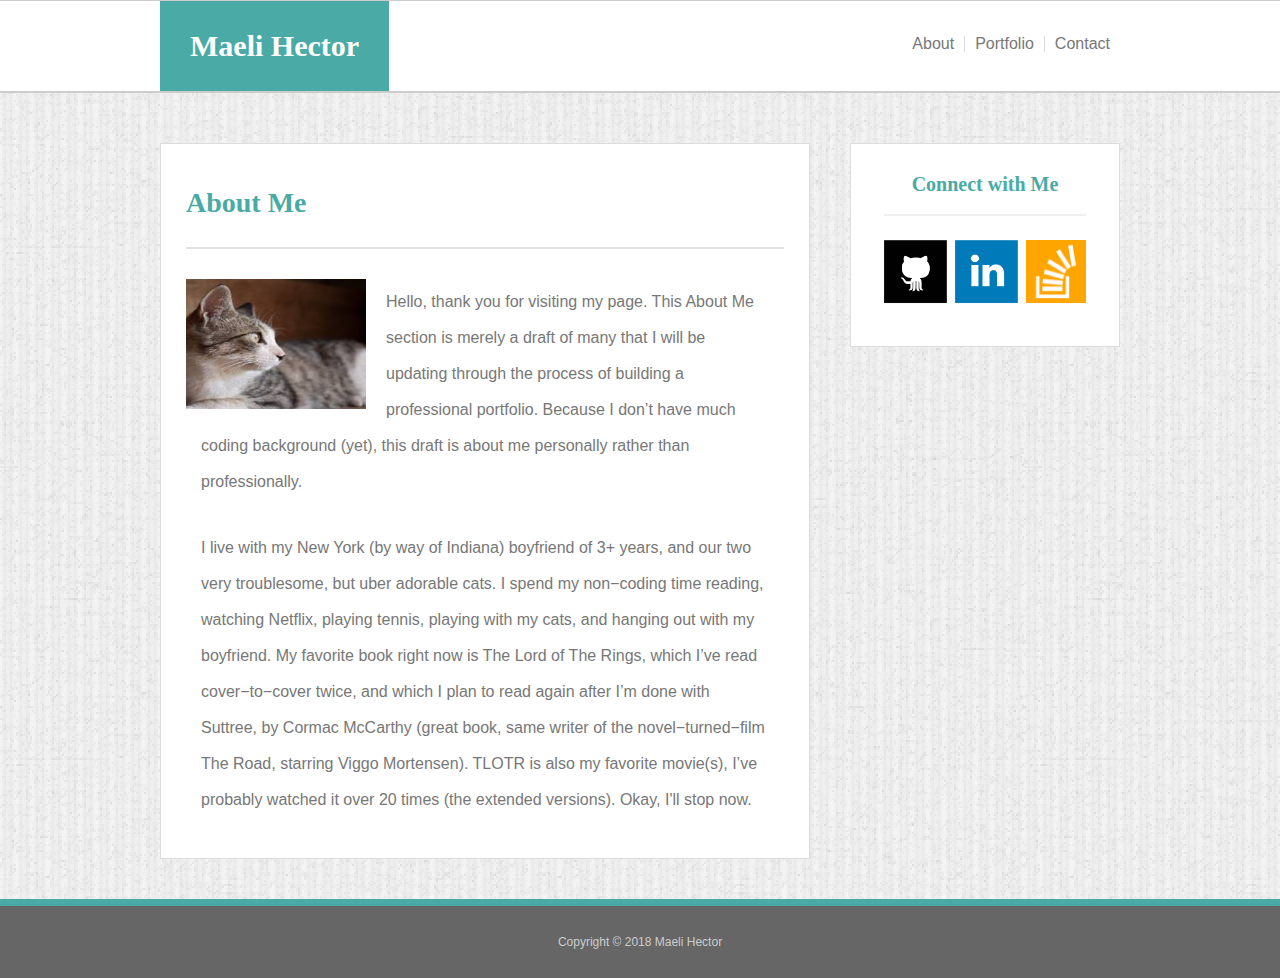
<file: index.html>
<!DOCTYPE html>
<html lang="en-US">
<head>
    <meta charset="utf-8"/>
    <meta name="viewport" content="width=device-width, initial-scale=1, shrink-to-fit=no">
    <title>Responsive Portfolio</title>
    <link rel="stylesheet" type="text/css" href="assets/css/reset.css"/>
    <link rel="stylesheet" type="text/css" href="assets/css/style.css"/>
</head>
<body>
<!-- Beginning of first block. -->
<div class="header">
    <section class="full">

        <div class="left">
            <h2>Maeli Hector</h2>
        </div>
                
        <nav>
            <div class="right">
                <a href="#" target="_top">About</a>
            </div>
                                            
            <div class="right leftborder">
                <a href="./portfolio.html">Portfolio</a>
            </div>
                                    
            <div class="right leftborder">
                <a href="./contact.html">Contact</a>
            </div>  
        </nav>            
    </section> 
</div>
<!-- End of first block (header) and beginning of middle block-->
<div class="middle">
    <div class="full">
        <article class="article">
        
            <div class="title">
                <h2>About Me</h2>
            </div>
        
            <div class="row"> 
                
                    
                    <img class="padding med" src="assets/images/placeholder-profile-picture.jpg" alt="placeholder picture of cat relaxing">
                
                <p>
                    Hello, thank you for visiting my page. 
                    This About Me section is merely a draft 
                    of many that I will be updating through the 
                    process of building a professional portfolio. 
                    Because I don’t have much coding background &lpar;yet&rpar;, 
                    this draft is about me <i>personally</i> rather than professionally.  
                </p>
        
                <p>
                    I live with my New York &lpar;by way of Indiana&rpar; boyfriend of 3+ years, 
                    and our two very troublesome, but uber adorable cats.   
                    I spend my non&minus;coding time reading, watching Netflix, playing tennis, 
                    playing with my cats, and hanging out with my boyfriend. 
                    My favorite book right now is The Lord of The Rings, 
                    which I’ve read cover&minus;to&minus;cover twice, and which I plan to read again after 
                    I’m done with Suttree, by Cormac McCarthy &lpar;great book, 
                    same writer of the novel&minus;turned&minus;film The Road, starring Viggo Mortensen&rpar;. 
                    TLOTR is also my favorite movie&lpar;s&rpar;, I’ve probably watched it over 20 times 
                    &lpar;the extended versions&rpar;. Okay, I'll stop now.
   
                </p> 
     
            </div>

        </article>        

        <aside>
        
            <div class="connect">
                <h3>Connect with Me</h3>
            </div>   

            <div class="box-set">
            <a  href ="https://github.com/maelihector" target="_blank"><img class="box box-1" src="assets/images/github.png" alt="github octocat logo"></a>
            <a  href ="https://www.linkedin.com/in/maeli-hector/" target="_blank"><img class="box box-2" src="assets/images/linkedin.png" alt="linkedin logo"></a>
            <a  href ="https://stackoverflow.com/users/9155426/maeli-hector/" target="_blank"><img class="box box-3" src="assets/images/stackoverflow.png" alt="stackoverflow logo"></a>
            </div>

        </aside>
    </div>    
</div> 
<!-- End of middle block. -->
<footer>
    Copyright &copy; 2018 Maeli Hector
</footer>

</body>
</html>
</file>
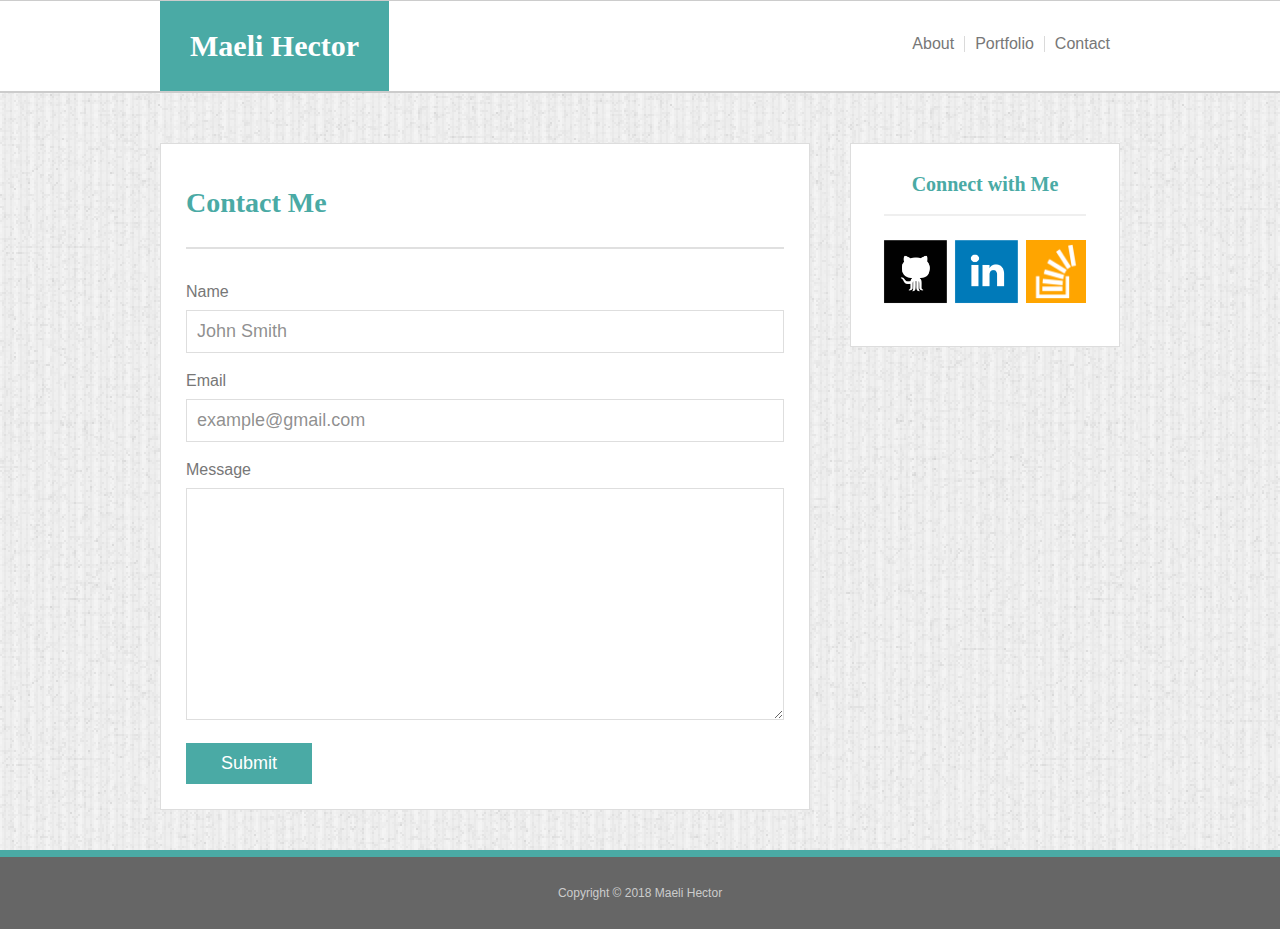
<file: contact.html>
<!DOCTYPE html>
<html lang="en-US">
<head>
    <meta charset="utf-8"/>
    <meta name="viewport" content="width=device-width, initial-scale=1, shrink-to-fit=no">
    <title>Contact Page</title>
    <link rel="stylesheet" type="text/css" href="assets/css/reset.css"/>
    <link rel="stylesheet" type="text/css" href="assets/css/style.css"/>
</head>
<body>

<!-- Beginning of first block. -->
<div class="header">
    <section class="full">

        <div class="left">
            <h2>Maeli Hector</h2>
        </div>
                
        <nav>
            <div class="right">
                <a href="./index.html">About</a>
            </div>
                                            
            <div class="right leftborder">
                <a href="./portfolio.html">Portfolio</a>
            </div>
                                    
            <div class="right leftborder">
                <a href="#" target="_top">Contact</a>
            </div>  
        </nav>            
    </section> 
</div>
<!-- End of first block (header) and beginning of middle block-->
<div class="middle">
    <div class="full">
        <article class="article">
        
            <div class="title">
                <h2>Contact Me</h2>
            </div>
            <div>
                    <form action="#" target="_top">
                        Name<br>
                        <input type="text" name="user_name" value="John Smith">
                        <br>
                        Email<br>
                        <input type="text" name="user_email" value="example@gmail.com">
                        Message<br>
                        <textarea name="message" rows="10" cols="30"></textarea>
                        <br>                
                        <div class="button">
                            <button type="submit">Submit</button>
                        </div>
                    </form>

            </div>   

        </article>        
        <!-- Begining of Connect with Me (still inside middle). -->
        <aside>
        
            <div class="connect">
                <h3>Connect with Me</h3>
            </div>   

            <div class="box-set">
            <a  href ="https://github.com/maelihector" target="_blank"><img class="box box-1" src="assets/images/github.png" alt="github octocat logo"></a>
            <a  href ="https://www.linkedin.com/in/maeli-hector/" target="_blank"><img class="box box-2" src="assets/images/linkedin.png" alt="linkedin logo"></a>
            <a  href ="https://stackoverflow.com/users/9155426/maeli-hector/" target="_blank"><img class="box box-3" src="assets/images/stackoverflow.png" alt="stackoverflow logo"></a>
            </div>

        </aside>
    </div>    
</div> 
<!-- End of middle block -->
<footer>
    Copyright &copy; 2018 Maeli Hector
</footer>

</body>
</html>
</file>
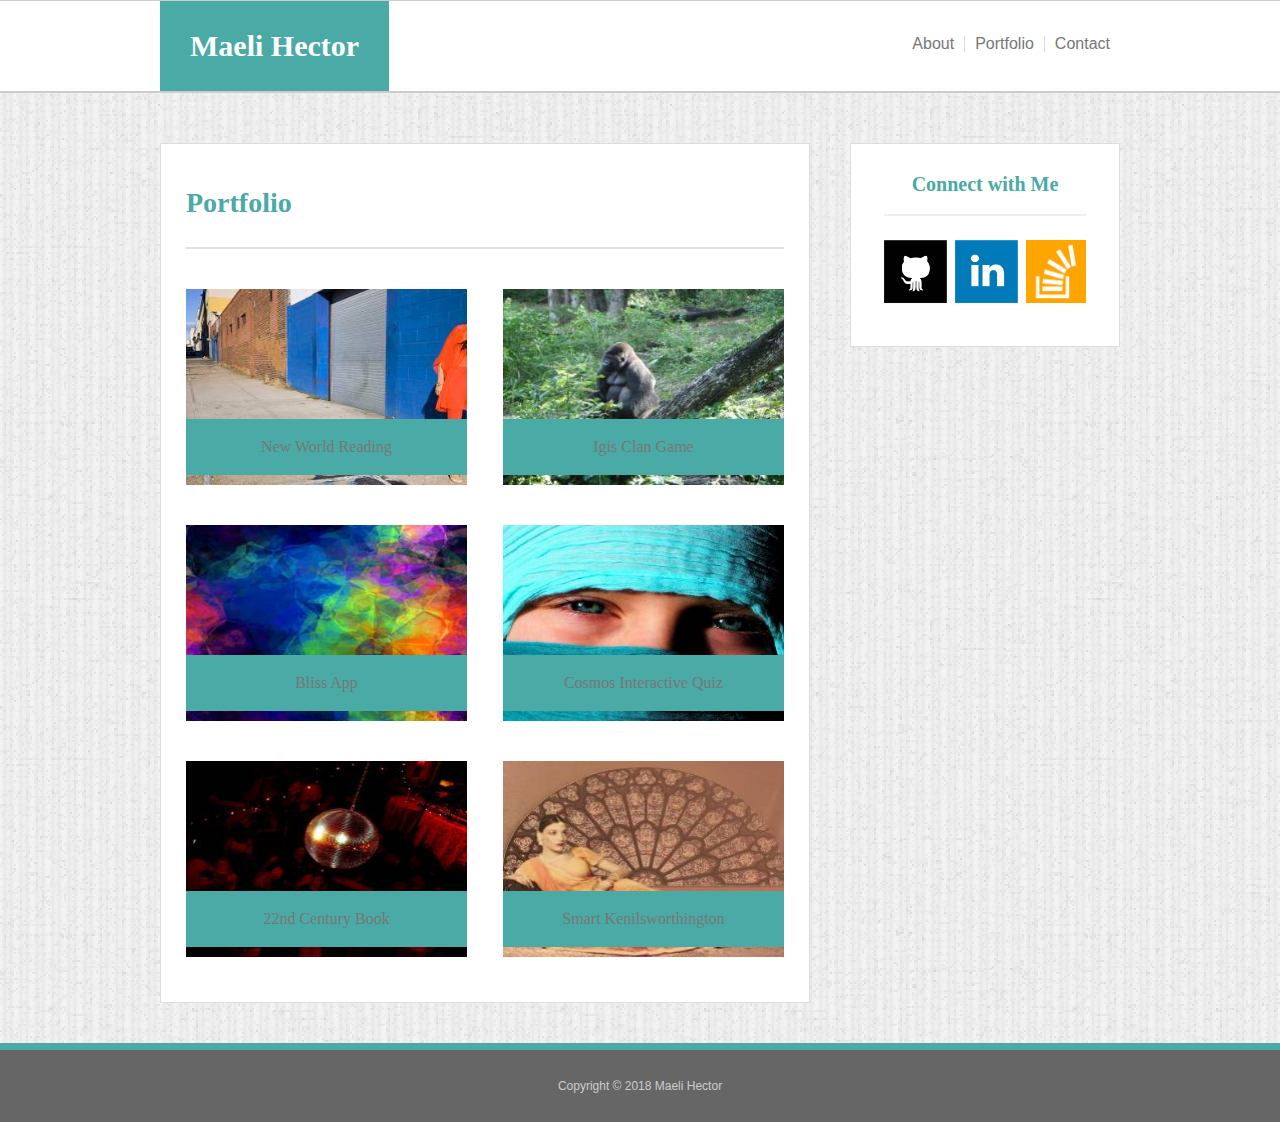
<file: portfolio.html>
<!DOCTYPE html>
<html lang="en-US">
<head>
    <meta charset="utf-8"/>
    <meta name="viewport" content="width=device-width, initial-scale=1, shrink-to-fit=no">
    <title>Portfolio</title>
    <link rel="stylesheet" type="text/css" href="assets/css/reset.css"/>
    <link rel="stylesheet" type="text/css" href="assets/css/style.css"/>
</head>
<body>
<!-- Beginning of first block. -->
<div class="header">
    <section class="full">

        <div class="left">
            <h2>Maeli Hector</h2>
        </div>
                
        <nav>
            <div class="right">
                <a href="./index.html">About</a>
            </div>
                                            
            <div class="right leftborder">
                <a href="#" target="_top">Portfolio</a>
            </div>
                                    
            <div class="right leftborder">
                <a href="./contact.html">Contact</a>
            </div>  
        </nav>            
    </section> 
</div>
<!-- End of first block (header) and beginning of middle block-->
<div class="middle">
    <div class="full">
        <article class="article">
        
            <div class="title">
                <h2>Portfolio</h2>
            </div>
        
            <div>
                <figure class="background portfolio-1" title="placeholder picture of city, colorful buildings with a half-visible, standing woman in fully red clothing">
                        <div class="banner"><a href="#" target="_top">New World Reading</a>
                        </div>
                </figure>
                <figure class="background portfolio-2" title="placeholder picture of animals, relaxed gorilla sitting in the middle of a lush jungle">
                        <div class="banner"><a href="#" target="_top">Igis Clan Game</a>
                        </div>
                </figure>
                <figure class="background portfolio-3" title="placeholder picture of abstract art, colorful smoke on black background">
                        <div class="banner"><a href="#" target="_top">Bliss App</a>
                        </div>
                </figure>
                <figure class="background portfolio-4" title="placeholder picture of people, close up of a woman's face wearing turquoise coverings on head and mouth">
                        <div class="banner"><a href="#" target="_top">Cosmos Interactive Quiz</a>
                        </div>
                </figure>
                <figure class="background portfolio-5" title="placeholder picutre of nightlife, silver disco ball hanging in a dark club">
                        <div class="banner"><a href="#" target="_top">22nd Century Book</a>
                        </div>
                </figure>
                <figure class="background portfolio-6" title="placeholder picture of art, painting of beautiful Indian woman reclining on a pillow">
                        <div class="banner"><a href="#" target="_top">Smart Kenilsworthington</a>
                        </div>
                </figure>
            </div>
        </article>        
        <!--Icons section starts here.-->
        <aside>
        
            <div class="connect">
                <h3>Connect with Me</h3>
            </div>   

            <div class="box-set">
            <a  href ="https://github.com/maelihector" target="_blank"><img class="box box-1" src="assets/images/github.png" alt="github octocat logo"></a>
            <a  href ="https://www.linkedin.com/in/maeli-hector/" target="_blank"><img class="box box-2" src="assets/images/linkedin.png" alt="linkedin logo"></a>
            <a  href ="https://stackoverflow.com/users/9155426/maeli-hector/" target="_blank"><img class="box box-3" src="assets/images/stackoverflow.png" alt="stackoverflow logo"></a>
            </div>

        </aside>
    </div>    
</div> 
<!-- End of middle. -->
<footer>
    Copyright &copy; 2018 Maeli Hector
</footer>

</body>
</html>
</file>
<file: assets/css/style.css>
* {
    box-sizing: border-box;
    font-family: 'Arial', 'Helvetica Neue', Helvetica, sans-serif;
    font-size: 18px;
}

body {
    background-image: url('../images/textured_stripes_@2X.png');
}

/* Begining of header */

.header {
    width: 100%;
    background: #ffffff;
    border-bottom: 2px solid #cccccc;
    border-top: 1px solid #cccccc;
    
}

.full {
    overflow: auto;
    width: 960px;
    margin: 0 auto;
}

.left {
    background: #4aaaa5;
    float: left;
    padding: 30px;
    color: #ffffff;
    font-family: Georgia, 'Times New Roman', Times, serif;
    font-size: 30px;
    font-weight: bold;
}

nav {
    float: right;
    margin-top: 35px;
    color: #777777d1;
    font-family: Arial, Helvetica, sans-serif;
}
.right {
    float: left;
    padding: 0px 10px 0px 10px;
}

.leftborder {
    border-left: 1px solid #ccccccba;
}
  
/* This adds pseudo classes to the .header links */

a {
    color: #777777;
    text-decoration: none;
    transition: background-color .5s;
}

a:link {
    color: #777777;
}

a:visited {
    color: #106460;
}

a:hover {
    color: #8aece7;
}

a:active {
    color: #C14A4A;
}

a:focus {
    color: #46f1eb;
}



/* End of header */

/* Beginning of middle */
  
.middle {
    width: 100%;
    margin-top: 50px;
}

article {
    background: #ffffff;
    border: 1px solid #dddddd;
    padding: 25px;
    width: 650px;
    float: left;
}

.title {
    margin-bottom: 20px;
    padding: 20px 20px 30px 0px;
    border-bottom: 2.5px solid #dddddde6;
    font-family: Georgia, 'Times New Roman', Times, serif;
    font-size: 28px;
    color: #4aaaa5;
    font-weight: bold;
}

    /* index.html BEGINS here */

.padding {
    float: left;
    padding: 10px 20px 10px 0px;
    width: 200px;
    height: 150px;
}

p {
    color: #777;
    padding-bottom: 20px;
    line-height: 36px;
    font-family: 'Arial', 'Helvetica Neue', Helvetica, sans-serif;
    padding: 15px;

}

    /* index.html ENDS here */

    /* portfolio.html BEGINS here */

.background {
    padding: 80px 0px 10px 0px;
    margin: 20px 0px;
    width: 47%;
}
  
.banner {
    padding: 20px;
    margin-top: 50px;
    background: #4aaaa5;
    text-align: center;
    color: #ffffff;
    font-family: Georgia, 'Times New Roman', Times, serif;
}

.portfolio-1 {
    float: left;
    background-image: url("../images/portfolio-picture1.jpg"); 
    background-size: 100% 100%;
}

.portfolio-2 {
      float: right;
      background-image: url("../images/portfolio-picture2.jpg");
      background-size: 100% 100%;
}

.portfolio-3 {
    float: left;
    background-image: url("../images/portfolio-picture3.jpg"); 
    background-size: 100% 100%;
}

.portfolio-4 {
    float: right;
    background-image: url("../images/portfolio-picture4.jpg");
    background-size: 100% 100%;
}

.portfolio-5 {
    float: left;
    background-image: url("../images/portfolio-picture5.jpg"); 
    background-size: 100% 100%;
}

.portfolio-6 {
    float: right;
    background-image: url("../images/portfolio-picture6.jpg");
    background-size: 100% 100%;
}

    /* portfolio.html ENDS here */

    /* contact.html BEGINS here */

form {
    font-family: Arial, Helvetica, sans-serif;
    color: #777777;
    margin-top: 35px;
}

input, textarea {
    padding: 10px;
    margin: 10px 0px 20px 0px;
    width: 100%;
    color: #777777d1;
    border: 1px solid #7777773d;
}

button {
    padding: 10px 35px;
    background-color: #4aaaa5;
    color: #ffffff;
    border: none;
}
        
    /* contact.html ENDS here */

    /* Connect with Me BEGINS here */

aside {
    width: 270px;
    float: left;
    background: #ffffff;
    margin: 0px 0px 0px 40px;
    border: 1px solid #dddddd;
}

.connect {
    margin-left: 10px;
    padding: 30px 5px 20px 5px;
    border-bottom: 2px solid #dddddd7a;
    font-family: Georgia, 'Times New Roman', Times, serif;
    font-size: 20px;
    font-weight: bold;
    text-align: center;
    color: #4aaaa5;
    margin: 0px 33px 0px;
}    

.box-set {
    position: relative;
    height: 110px;
    margin-left: 20px;
    margin-top: 20px;
}

.box {
    position: absolute;
    height: 70px;
}

.box-1 {
    left: 10px;
}

.box-2 {
    top: 0px;
    left: 81px;
}

.box-3 {
    top: 4px;
    left: 155px;
    width: 60px;
    height: 63px;
}


/* END of middle */


footer {
    background: #666666;
    color: #cccccc;
    font-family: Arial;
    text-align: center;
    font-size: 12px;
    padding: 30px 0px;
    border-top: 7px solid #4aaaa5;
    margin-top: 40px;
}



@media (max-width: 980px) {    

    .full {
        overflow: auto;
        width: 730px;
        margin: 0 auto;
    }

    article {
        width: 420px;
    }

    .med {
        width:100%;
        height: 270px;;
        clear: both;
        padding: 0px 0px 15px 0px;
    }

    .background {
        width:368px;
        height:270px;
    }

    .banner {
        margin-top: 120px;
    }
}


@media (max-width: 768px) {

    .full {
        overflow: auto;
        width: 730px;
        margin: 0 auto;
    }

    article {
        width: 730px;
    }

    .med {
        width:330px;
        height: 250px;
        padding: 0px 20px 0px 0px;
    }

    .background {
        width:320px;
        height:235px;
    }
    .banner {

    margin-top: 80px;
    }

    aside {
        width: 100%;
        margin-top:40px;
        float: right;

    }

    .connect {
        text-align: left;
    }
}


@media (max-width: 640px) {

    .full {

        width: 100%;
        margin: 0 auto;
    }

    article {
        width: 600px;
        margin-left: 13px;
    }

    .left {
        width:100%;
        text-align: center;
        margin-bottom: 18px;
    }

    nav {
        width: 600px;
        margin-top: 30px;
        text-align: left;
        float: left;
        margin-top: 0px;
    
    }
    .right {
        width: 33%;
        text-align: center;
    
   
    }

    .leftborder{
        width: 33%;
    }

    .header {
        height: 145px;
        width:100%;
    }

    aside {
        width: 600px;
        margin-top: 40px;
        margin-right: 13px;
    }


    .background{
        width: 540px;
        height: 400px;
    }
    
    .banner {

        margin-top: 245px;
        }
}
</file>
